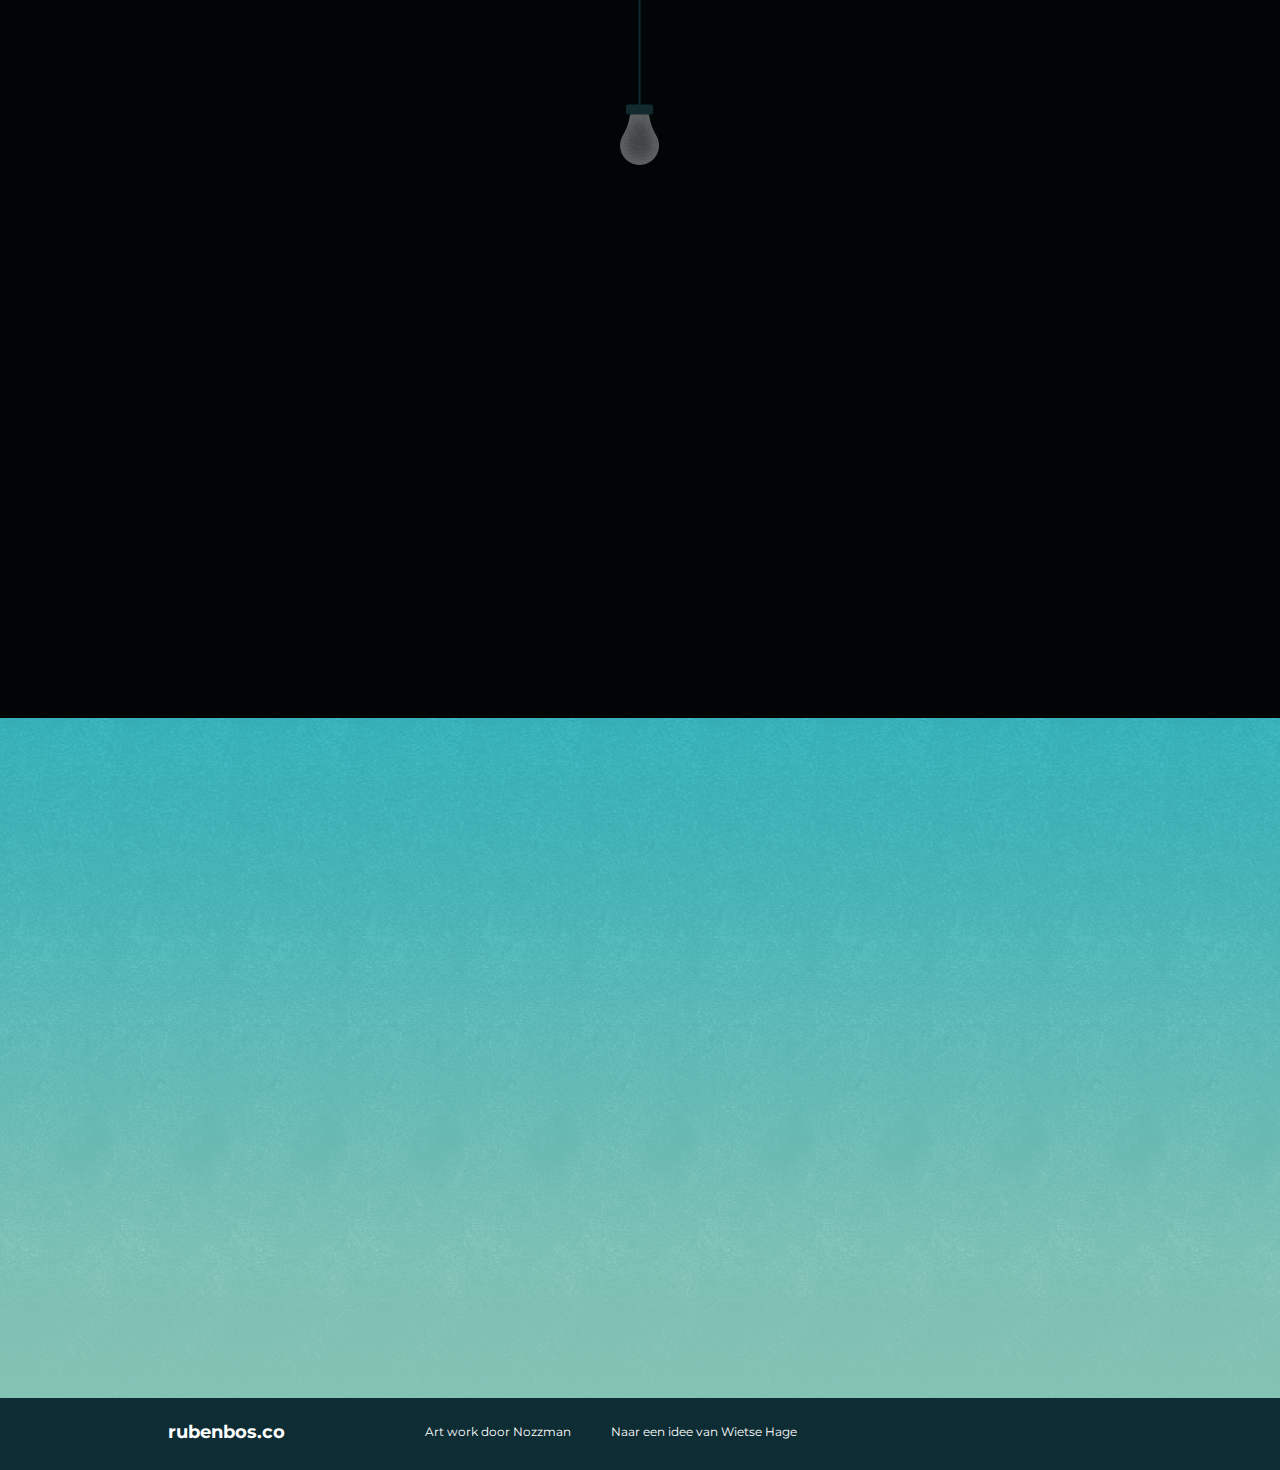
<file: index.html>
<!DOCTYPE html> 
<html> 
<head> 
	<title>Zolder</title> 
	<meta name="author" content="Rubenbos.co">
	<meta charset="UTF-8">
	<meta name="viewport" content="initial-scale=1"> 
	<link rel="stylesheet" href="stylesheets/default.css">
	<link rel="stylesheet" href="stylesheets/animate-custom.css">
	<link href="https://fonts.googleapis.com/css?family=Montserrat" rel="stylesheet">
	<script src="http://code.jquery.com/jquery-1.8.2.min.js"></script>
	<script>
	  (function(i,s,o,g,r,a,m){i['GoogleAnalyticsObject']=r;i[r]=i[r]||function(){
	  (i[r].q=i[r].q||[]).push(arguments)},i[r].l=1*new Date();a=s.createElement(o),
	  m=s.getElementsByTagName(o)[0];a.async=1;a.src=g;m.parentNode.insertBefore(a,m)
	  })(window,document,'script','//www.google-analytics.com/analytics.js','ga');

	  ga('create', 'UA-45823150-2', 'zolder.co');
	  ga('send', 'pageview');

	</script>
	<meta property="og:title" content="Zolder"/>
	<meta property="og:image" content="http://zolder.co/images/fb_ogimg_l.png"/>
	<meta property="og:site_name" content="Zolder"/>
	<meta property="og:type" content="website" />
	<meta property="og:url" content="http://zolder.co" />
	<meta property="og:description" name="description" content="We willen minder spullen, maar waar laat je wat je al hebt? Teveel gedoe om aan vreemden te verkopen, te belangrijk om weg te gooien en de rommelmarkt te ver weg. Binnenkort staat het op Zolder. De app."/>
	<meta property="fb:admins" content="524649143">
	<meta name="apple-mobile-web-app-capable" content="yes">
	<link rel="apple-touch-icon-precomposed" href="touch-icon.png" />
</head> 
<body>
	<header>
		<div class="background">
			<div class="elements">
				<div class="bulb animated fadeInDown"></div>
				<h1 class="animated fadeIn fadeInUp"><span>zolder</span></h1>
				<div class="light animated fadeIn"></div>
				<div class="box fadeIn">
					<div class="box-open-left"></div>
					<div class="box-open-right"></div>
				</div>
			</div>
			<div class="dark animated fadeOut"></div>
		</div>
	</header>
	<section class="main fadeIn">
		<div class="wrapper">
			<div class="intro">
				<h2>Opgeruimd!</h2>
				<p>Je wilt minder spullen, waar laat je wat je al hebt? Te veel gedoe om aan vreemden te verkopen, te belangrijk om weg te gooien en de rommelmarkt te ver weg.</p>
				<p>Binnenkort staat het op Zolder. De app.</p>
				<div class="signup">
					<h2>Blijf op de hoogte</h2>
					<div id="mc_embed_signup">
					<form action="http://zolder.us7.list-manage.com/subscribe/post?u=afdf772f4f10f8bca9d1c35ee&amp;id=6b7726effd" method="post" id="mc-embedded-subscribe-form" name="mc-embedded-subscribe-form" class="validate" target="_blank" novalidate>
					    <div style="position: absolute; left: -5000px;"><input type="text" name="b_afdf772f4f10f8bca9d1c35ee_6b7726effd" value=""></div>
						<div class="clear">
							<input type="email" value="" name="EMAIL" class="email" id="mce-EMAIL" placeholder="je e-mailadres" required>
							<input type="submit" value="ok!" name="subscribe" id="mc-embedded-subscribe" class="button"></div>
					</form>
					</div>
				</div>
			</div>
			<div class="demo">
			</div>
		</div>
	</section>
	<footer>
		<ul>
			<li>
				<a href="http://www.rubenbos.co">rubenbos.co</a> 
			</li>
			<li>
				<a href="http://nozzman.com">Art work door Nozzman</a> 
			</li>
			<li>
				<a href="http://appelsenperenshow.nl/">Naar een idee van Wietse Hage</a> 
			</li>
			<li>
					<iframe src="//www.facebook.com/plugins/likebox.php?href=https%3A%2F%2Fwww.facebook.com%2Fpages%2FZolder%2F119750088217271&amp;width=260&amp;height=62&amp;colorscheme=dark&amp;show_faces=false&amp;header=false&amp;stream=false&amp;show_border=false&amp;appId=421568031264925" scrolling="no" frameborder="0" style="border:none; overflow:hidden; width:200px; height:62px;" allowTransparency="true"></iframe>
			</li>
		</ul>
	</footer>
</body>
</html>
</file>
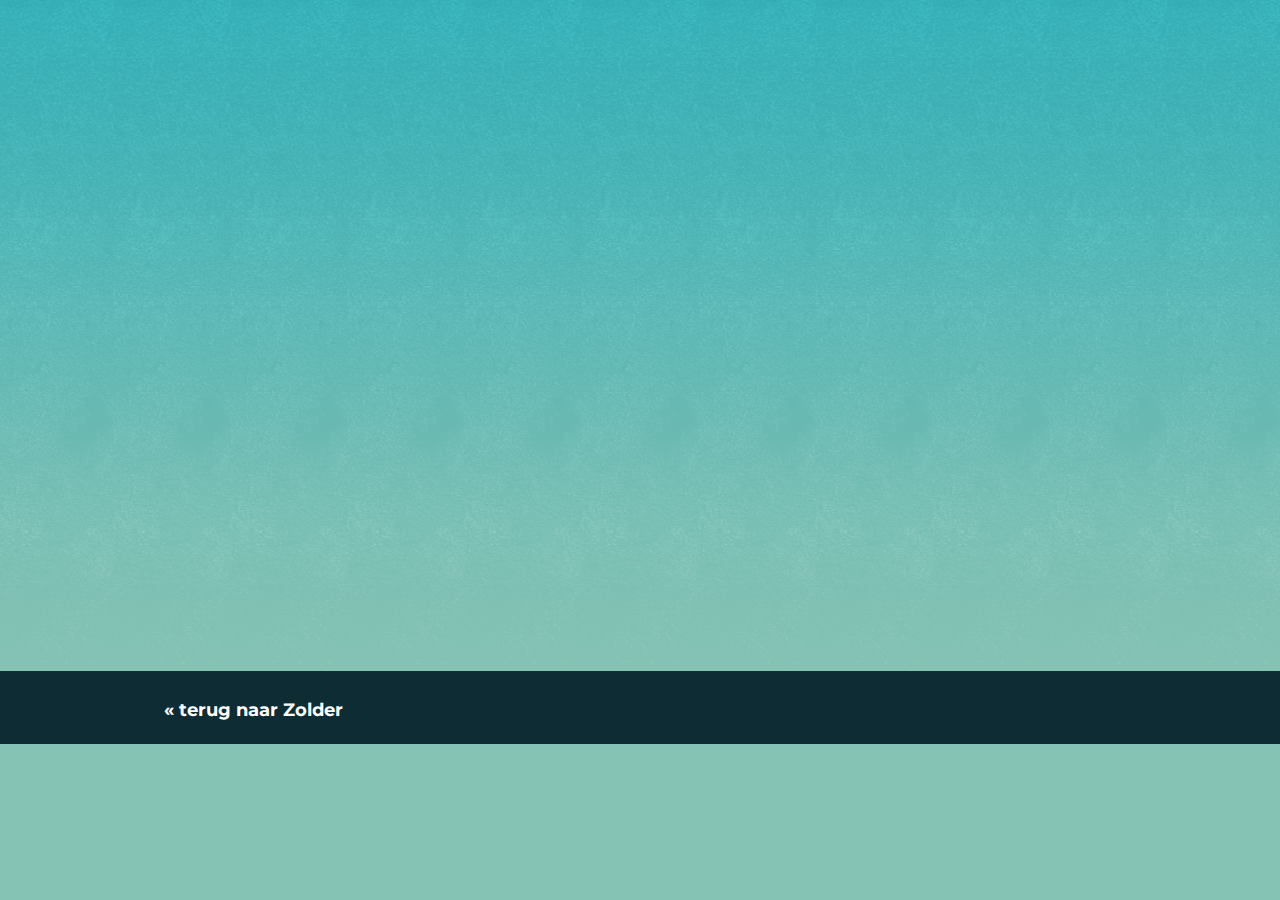
<file: subscribe.html>
<!DOCTYPE html> 
<html> 
<head> 
	<title>Zolder</title> 
	<meta name="author" content="Disrubt">
	<meta charset="UTF-8">
	<meta name="viewport" content="initial-scale=1"> 
	<link rel="stylesheet" href="stylesheets/default.css">
	<link rel="stylesheet" href="stylesheets/animate-custom.css">
	<link href="https://fonts.googleapis.com/css?family=Montserrat" rel="stylesheet">
	<script src="http://code.jquery.com/jquery-1.8.2.min.js"></script>
	<script>
	  (function(i,s,o,g,r,a,m){i['GoogleAnalyticsObject']=r;i[r]=i[r]||function(){
	  (i[r].q=i[r].q||[]).push(arguments)},i[r].l=1*new Date();a=s.createElement(o),
	  m=s.getElementsByTagName(o)[0];a.async=1;a.src=g;m.parentNode.insertBefore(a,m)
	  })(window,document,'script','//www.google-analytics.com/analytics.js','ga');

	  ga('create', 'UA-45823150-2', 'zolder.co');
	  ga('send', 'pageview');

	</script>
	<meta property="og:title" content="Zolder"/>
	<meta property="og:image" content="http://zolder.co/images/fb_ogimg_l.png"/>
	<meta property="og:site_name" content="Zolder"/>
	<meta property="og:type" content="website" />
	<meta property="og:url" content="http://zolder.co" />
	<meta property="og:description" name="description" content="We willen minder spullen, maar waar laat je wat je al hebt? Teveel gedoe om aan vreemden te verkopen, te belangrijk om weg te gooien en de rommelmarkt te ver weg. Binnenkort staat het op Zolder. De app."/>
	<meta property="fb:admins" content="524649143">
	<meta name="apple-mobile-web-app-capable" content="yes">
	<link rel="apple-touch-icon-precomposed" href="touch-icon.png" />
</head> 
<body class="subscribe">
	<section class="main fadeIn">
		<div class="wrapper">
			<div class="intro">
				<h2>Bijna daar...</h2>
				<p>We dienen je e-mail adres te bevestigen.</p>
				<p>Klik op de link in de e-mail die we zojuist naar je gestuurd hebben.</p>
				<p>Bedankt voor je interesse!</p>
				<p>Ruben, van Zolder</p>
			</div>
			<div class="demo">
			</div>
		</div>
	</section>
	<footer>
		<ul>
			<li>
				<a href="http://www.zolder.co" title="Zolder">&laquo; terug naar Zolder</a>
			</li>
		</ul>
	</footer>
</body>
</html>
</file>
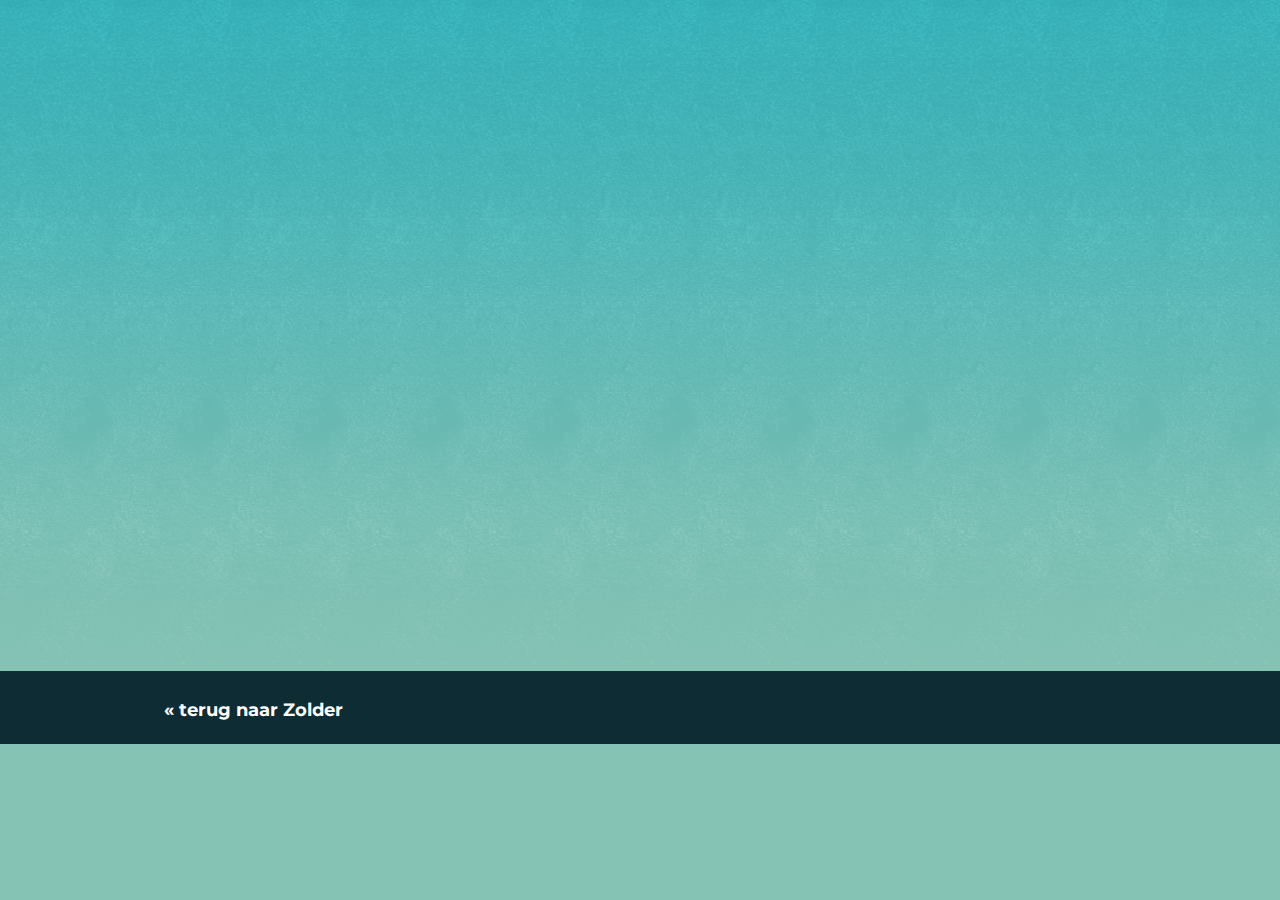
<file: success.html>
<!DOCTYPE html> 
<html> 
<head> 
	<title>Zolder</title> 
	<meta name="author" content="Disrubt">
	<meta charset="UTF-8">
	<meta name="viewport" content="initial-scale=1"> 
	<link rel="stylesheet" href="stylesheets/default.css">
	<link rel="stylesheet" href="stylesheets/animate-custom.css">
	<link href="https://fonts.googleapis.com/css?family=Montserrat" rel="stylesheet">
	<script src="http://code.jquery.com/jquery-1.8.2.min.js"></script>
	<script>
	  (function(i,s,o,g,r,a,m){i['GoogleAnalyticsObject']=r;i[r]=i[r]||function(){
	  (i[r].q=i[r].q||[]).push(arguments)},i[r].l=1*new Date();a=s.createElement(o),
	  m=s.getElementsByTagName(o)[0];a.async=1;a.src=g;m.parentNode.insertBefore(a,m)
	  })(window,document,'script','//www.google-analytics.com/analytics.js','ga');

	  ga('create', 'UA-45823150-2', 'zolder.co');
	  ga('send', 'pageview');

	</script>
	<meta property="og:title" content="Zolder"/>
	<meta property="og:image" content="http://zolder.co/images/fb_ogimg_l.png"/>
	<meta property="og:site_name" content="Zolder"/>
	<meta property="og:type" content="website" />
	<meta property="og:url" content="http://zolder.co" />
	<meta property="og:description" name="description" content="We willen minder spullen, maar waar laat je wat je al hebt? Teveel gedoe om aan vreemden te verkopen, te belangrijk om weg te gooien en de rommelmarkt te ver weg. Binnenkort staat het op Zolder. De app."/>
	<meta property="fb:admins" content="524649143">
	<meta name="apple-mobile-web-app-capable" content="yes">
	<link rel="apple-touch-icon-precomposed" href="touch-icon.png" />
</head> 
<body class="subscribe">
	<section class="main fadeIn">
		<div class="wrapper">
			<div class="intro">
				<h2>Bedankt voor je inschrijving!</h2>
				<p>Ik laat het je weten als de Zolder app af is, of als er ander nieuws is.</p>
				<p>Mocht je het leuk vinden, dan kan je Zolder ook volgen op Facebook:</p>
				<p><iframe src="//www.facebook.com/plugins/likebox.php?href=https%3A%2F%2Fwww.facebook.com%2Fpages%2FZolder%2F119750088217271&amp;width=260&amp;height=62&amp;colorscheme=dark&amp;show_faces=false&amp;header=false&amp;stream=false&amp;show_border=false&amp;appId=421568031264925" scrolling="no" frameborder="0" style="border:none; overflow:hidden; width:200px; height:62px;" allowTransparency="true"></iframe></p>
				<p>Bedankt voor je interesse!</p>
				<p>Ruben, van Zolder</p>
			</div>
			<div class="demo">
			</div>
		</div>
	</section>
	<footer>
		<ul>
			<li>
				<a href="http://www.zolder.co" title="Zolder">&laquo; terug naar Zolder</a>
			</li>
		</ul>
	</footer>
</body>
</html>
</file>
<file: stylesheets/default.css>
/* project: Zolder */
/* author: Ruben Bos */
/* line 6, ../sass/default.sass */
html {
  font-family: 'Montserrat', Avenir, Helvetica, Arial, sans-serif;
  font-size: 62.5%;
  font-weight: normal;
  -webkit-font-smoothing: antialiased;
}

/* line 12, ../sass/default.sass */
body {
  margin: 0;
  padding: 0;
  background: #85c3b4 url(../images/bg_body.png) repeat-x center 718px;
  background-size: 117px 772px;
}

/* line 18, ../sass/default.sass */
* {
  -moz-box-sizing: border-box;
  -webkit-box-sizing: border-box;
  box-sizing: border-box;
}

@-webkit-keyframes openboxleft {
  0% {
    -webkit-transform: rotate(134deg);
    -moz-transform: rotate(134deg);
  }
  100% {
    -webkit-transform: rotate(0deg);
    -moz-transform: rotate(0deg);
  }
}
@-moz-keyframes openboxleft {
  0% {
    -webkit-transform: rotate(134deg);
    -moz-transform: rotate(134deg);
  }
  100% {
    -webkit-transform: rotate(0deg);
    -moz-transform: rotate(0deg);
  }
}
@-ms-keyframes openboxleft {
  0% {
    -webkit-transform: rotate(134deg);
    -moz-transform: rotate(134deg);
  }
  100% {
    -webkit-transform: rotate(0deg);
    -moz-transform: rotate(0deg);
  }
}
@keyframes openboxleft {
  0% {
    -webkit-transform: rotate(134deg);
    -moz-transform: rotate(134deg);
  }
  100% {
    -webkit-transform: rotate(0deg);
    -moz-transform: rotate(0deg);
  }
}
@-webkit-keyframes openboxright {
  0% {
    -webkit-transform: rotate(-134deg);
    -moz-transform: rotate(-134deg);
  }
  100% {
    -webkit-transform: rotate(0deg);
    -moz-transform: rotate(0deg);
  }
}
@-moz-keyframes openboxright {
  0% {
    -webkit-transform: rotate(-134deg);
    -moz-transform: rotate(-134deg);
  }
  100% {
    -webkit-transform: rotate(0deg);
    -moz-transform: rotate(0deg);
  }
}
@-ms-keyframes openboxright {
  0% {
    -webkit-transform: rotate(-134deg);
    -moz-transform: rotate(-134deg);
  }
  100% {
    -webkit-transform: rotate(0deg);
    -moz-transform: rotate(0deg);
  }
}
@keyframes openboxright {
  0% {
    -webkit-transform: rotate(-134deg);
    -moz-transform: rotate(-134deg);
  }
  100% {
    -webkit-transform: rotate(0deg);
    -moz-transform: rotate(0deg);
  }
}
/* default styles */
/* line 73, ../sass/default.sass */
header {
  width: 100%;
  height: 718px;
  overflow: hidden;
  position: relative;
  background: #020204;
}
/* line 80, ../sass/default.sass */
header h1 {
  width: 540px;
  height: 55px;
  background: url(../images/logo_zolder.png) no-repeat center top;
  position: absolute;
  top: 318px;
  left: 50%;
  margin-left: -270px;
  opacity: 0;
  -webkit-animation-duration: 3s;
  -moz-animation-duration: 3s;
  animation-duration: 3s;
  -webkit-animation-delay: 4s;
  -moz-animation-delay: 4s;
  animation-delay: 4s;
  -webkit-animation-fill-mode: forwards;
  -moz-animation-fill-mode: forwards;
  animation-fill-mode: forwards;
}
/* line 91, ../sass/default.sass */
header h1 span {
  overflow: hidden;
  height: 0;
  width: 0;
  position: absolute;
}
/* line 97, ../sass/default.sass */
header .background {
  max-width: 1600px;
  height: 718px;
  background: url(../images/bg_header.jpg) no-repeat center top;
  background-size: cover;
  margin: 0 auto;
}
/* line 104, ../sass/default.sass */
header .background .dark {
  background: #010506;
  width: 100%;
  height: 100%;
  -webkit-animation-duration: 1.8s;
  -moz-animation-duration: 1.8s;
  animation-duration: 1.8s;
  -webkit-animation-delay: 0.5s;
  -moz-animation-delay: 0.5s;
  animation-delay: 0.5s;
}
/* line 110, ../sass/default.sass */
header .background .elements {
  position: absolute;
  width: 100%;
  height: 100%;
  left: 0;
}
/* line 116, ../sass/default.sass */
header .background .elements .bulb {
  background: url(../images/header_lamp.png) no-repeat center top;
  width: 39px;
  height: 165px;
  position: absolute;
  top: 0;
  left: 50%;
  margin-left: -20px;
  -webkit-animation-duration: 1s;
  -moz-animation-duration: 1s;
  animation-duration: 1s;
  -webkit-animation-delay: 0.5s;
  -moz-animation-delay: 0.5s;
  animation-delay: 0.5s;
}
/* line 126, ../sass/default.sass */
header .background .elements .light {
  width: 614px;
  height: 243px;
  background: url(../images/header_light.png) no-repeat center top;
  position: absolute;
  bottom: 160px;
  left: 50%;
  margin-left: -307px;
  opacity: 0;
  -webkit-animation-duration: 2s;
  -moz-animation-duration: 2s;
  animation-duration: 2s;
  -webkit-animation-delay: 3.5s;
  -moz-animation-delay: 3.5s;
  animation-delay: 3.5s;
  -webkit-animation-fill-mode: forwards;
  -moz-animation-fill-mode: forwards;
  animation-fill-mode: forwards;
}
/* line 137, ../sass/default.sass */
header .background .elements .box {
  width: 223px;
  height: 176px;
  position: absolute;
  bottom: 30px;
  left: 50%;
  margin-left: -111px;
  background: url(../images/img_box.png) no-repeat center bottom;
  opacity: 0;
  -webkit-animation-duration: 2s;
  -moz-animation-duration: 2s;
  animation-duration: 2s;
  -webkit-animation-delay: 1s;
  -moz-animation-delay: 1s;
  animation-delay: 1s;
  -webkit-animation-fill-mode: forwards;
  -moz-animation-fill-mode: forwards;
  animation-fill-mode: forwards;
}
/* line 148, ../sass/default.sass */
header .background .elements .box .box-open-left, header .background .elements .box .box-open-right {
  width: 53px;
  height: 53px;
}
/* line 152, ../sass/default.sass */
header .background .elements .box .box-open-left {
  float: left;
  background: url(../images/img_box_open_left.png) no-repeat center bottom;
  -webkit-transform: rotate(134deg);
  -webkit-transform-origin: 50px 50px;
  -webkit-animation-name: openboxleft;
  -moz-transform: rotate(134deg);
  -moz-transform-origin: 50px 50px;
  -moz-animation-name: openboxleft;
  transform: rotate(134deg);
  transform-origin: 50px 50px;
  animation-name: openboxleft;
  -webkit-animation-duration: 1.5s;
  -moz-animation-duration: 1.5s;
  animation-duration: 1.5s;
  -webkit-animation-delay: 2s;
  -moz-animation-delay: 2s;
  animation-delay: 2s;
  -webkit-animation-fill-mode: forwards;
  -moz-animation-fill-mode: forwards;
  animation-fill-mode: forwards;
}
/* line 166, ../sass/default.sass */
header .background .elements .box .box-open-right {
  float: right;
  background: url(../images/img_box_open_right.png) no-repeat center bottom;
  -webkit-transform: rotate(-134deg);
  -webkit-transform-origin: 4px 50px;
  -webkit-animation-name: openboxright;
  -moz-transform: rotate(-134deg);
  -moz-transform-origin: 4px 50px;
  -moz-animation-name: openboxright;
  transform: rotate(-134deg);
  transform-origin: 4px 50px;
  animation-name: openboxright;
  -webkit-animation-duration: 1.5s;
  -moz-animation-duration: 1.5s;
  animation-duration: 1.5s;
  -webkit-animation-delay: 2s;
  -moz-animation-delay: 2s;
  animation-delay: 2s;
  -webkit-animation-fill-mode: forwards;
  -moz-animation-fill-mode: forwards;
  animation-fill-mode: forwards;
}

/* line 181, ../sass/default.sass */
.main {
  max-width: 1200px;
  margin: 0 auto 50px;
  background: url(../images/main_stairs.png) no-repeat center top;
  background-size: 130px 471px;
  overflow: hidden;
  opacity: 0;
  -webkit-animation-duration: 1.8s;
  -moz-animation-duration: 1.8s;
  animation-duration: 1.8s;
  -webkit-animation-delay: 0.5s;
  -moz-animation-delay: 0.5s;
  animation-delay: 0.5s;
  -webkit-animation-fill-mode: forwards;
  -moz-animation-fill-mode: forwards;
  animation-fill-mode: forwards;
}
/* line 190, ../sass/default.sass */
.main .demo {
  width: 40%;
  min-width: 280px;
  height: 621px;
  float: left;
  background: transparent url(../images/img_iphone_2x.png) no-repeat right 70px;
  background-size: 264px 551px;
}
/* line 198, ../sass/default.sass */
.main .intro {
  width: 50%;
  padding: 100px 120px 80px;
  float: right;
}
/* line 203, ../sass/default.sass */
.main .intro h2 {
  color: #0e2c34;
  font-size: 2.8rem;
  margin: 0 0 5px 0;
  font-weight: bold;
}
/* line 209, ../sass/default.sass */
.main .intro p {
  color: #fff;
  font-size: 2rem;
  font-weight: normal;
  line-height: 3rem;
  margin: 10px 0 20px;
}
/* line 216, ../sass/default.sass */
.main .intro .signup {
  padding: 40px 0 20px 0;
}
/* line 219, ../sass/default.sass */
.main .intro .signup h2 {
  margin: 0 0 20px;
}
/* line 222, ../sass/default.sass */
.main .intro .signup .email {
  width: 70%;
  padding: 2px 10px;
  font-size: 1.6rem;
  float: left;
  height: 32px;
  border: 0 none;
  border-radius: 4px;
}
/* line 231, ../sass/default.sass */
.main .intro .signup .button {
  clear: both;
  background-color: #0e2c34;
  border: 0 none;
  border-radius: 4px;
  color: #FFFFFF;
  cursor: pointer;
  display: inline-block;
  font-size: 1.8rem;
  height: 32px;
  line-height: 32px;
  margin: 0px 5px 10px 10px;
  padding: 0;
  text-align: center;
  text-decoration: none;
  vertical-align: top;
  white-space: nowrap;
  width: 20%;
}

/* line 250, ../sass/default.sass */
footer {
  clear: both;
  float: none;
  width: 100%;
  padding: 0 20px;
  margin: 0;
  overflow: hidden;
  display: block;
  text-align: center;
  font-size: 1.2rem;
  color: #fff;
  background: #0e2c34;
}
/* line 263, ../sass/default.sass */
footer ul {
  list-style: none;
  padding: 0;
  margin: 0;
  clear: both;
  float: none;
  max-width: 1024px;
  margin: 0 auto;
}
/* line 272, ../sass/default.sass */
footer ul li {
  padding: 25px 0 25px 40px;
  margin: 0;
  float: left;
  line-height: 1.8rem;
}
/* line 278, ../sass/default.sass */
footer ul li:first-child {
  font-weight: bold;
  font-size: 1.8rem;
  margin-right: 100px;
}
/* line 283, ../sass/default.sass */
footer ul li:last-child {
  padding: 5px 0 0 10px;
  margin: 0;
  width: 200px;
}
/* line 288, ../sass/default.sass */
footer a {
  color: #fff;
  text-decoration: none;
}

/* line 292, ../sass/default.sass */
body.subscribe {
  background-position: center top;
}
/* line 295, ../sass/default.sass */
body.subscribe .main {
  background: none;
}
/* line 299, ../sass/default.sass */
body.subscribe footer ul {
  padding: 25px 20px;
  overflow: hidden;
}

@media (min-width: 480px) and (max-width: 1024px) {
  /* line 304, ../sass/default.sass */
  body {
    background: #85c3b4 url(../images/bg_body.png) repeat-x center 574px;
    background-size: 94px 618px;
  }

  /* line 308, ../sass/default.sass */
  header {
    zoom: 0.8;
  }

  /* line 311, ../sass/default.sass */
  .main {
    background-position: center -100px !important;
  }
  /* line 314, ../sass/default.sass */
  .main .intro {
    padding: 80px 30px !important;
  }
  /* line 317, ../sass/default.sass */
  .main .demo {
    min-width: 220px !important;
    background: transparent url(../images/img_iphone_2x.png) no-repeat right 70px;
    background-size: 211px 441px !important;
  }

  /* line 323, ../sass/default.sass */
  footer ul {
    padding: 20px 0;
  }
  /* line 326, ../sass/default.sass */
  footer ul li {
    padding: 5px 0 5px 40px;
  }
  /* line 329, ../sass/default.sass */
  footer ul li:first-child {
    margin-bottom: 50px;
  }
  /* line 332, ../sass/default.sass */
  footer ul li:last-child {
    padding: 5px 0 5px 10px;
    width: 200px;
    float: right;
  }
}
@media (max-width: 480px) {
  /* line 338, ../sass/default.sass */
  body {
    background: #85c3b4 url(../images/bg_body.png) repeat-x center 359px;
    background-size: 68px 361px;
  }

  /* line 342, ../sass/default.sass */
  header {
    zoom: 0.5;
  }

  /* line 345, ../sass/default.sass */
  .main {
    background-position: center -30px;
    background-size: 65px 235px;
  }
  /* line 349, ../sass/default.sass */
  .main .intro {
    width: 100%;
    padding: 140px 20px 20px;
    float: none;
    clear: both;
    text-align: center;
  }
  /* line 356, ../sass/default.sass */
  .main .intro h2 {
    font-size: 2.2rem;
    margin: 0 0 5px 0;
  }
  /* line 360, ../sass/default.sass */
  .main .demo {
    width: 100%;
    background-position: center center;
  }

  /* line 365, ../sass/default.sass */
  footer ul {
    padding: 20px 0;
  }
  /* line 368, ../sass/default.sass */
  footer ul li {
    padding: 5px 0 5px 40px;
    float: left;
    clear: both;
  }
  /* line 373, ../sass/default.sass */
  footer ul li:last-child {
    padding: 5px 0 5px 40px;
    width: 200px;
  }
}
@media (max-height: 718px) and (min-width: 480px) {
  /* line 380, ../sass/default.sass */
  body {
    background: #85c3b4 url(../images/bg_body.png) repeat-x center 480px;
  }

  /* line 383, ../sass/default.sass */
  header {
    max-height: 600px;
  }
  /* line 386, ../sass/default.sass */
  header h1 {
    width: 432px;
    height: 44px;
    background: url(../images/logo_zolder.png) no-repeat center top;
    background-size: 432px 44px;
    margin-left: -216px;
    top: 254px;
  }
  /* line 394, ../sass/default.sass */
  header .background {
    max-height: 600px;
    background-size: auto 600px;
  }
  /* line 399, ../sass/default.sass */
  header .background .elements .bulb {
    background-size: 31px 132px;
    width: 31px;
    height: 132px;
  }
  /* line 404, ../sass/default.sass */
  header .background .elements .light {
    width: 492px;
    height: 195px;
    background-size: 492px 195px;
    bottom: 130px;
    margin-left: -246px;
  }
  /* line 411, ../sass/default.sass */
  header .background .elements .box {
    width: 178px;
    height: 141px;
    bottom: 30px;
    margin-left: -89px;
    background-size: 105px 105px;
  }
  /* line 418, ../sass/default.sass */
  header .background .elements .box .box-open-left, header .background .elements .box .box-open-right {
    width: 42px;
    height: 42px;
  }
  /* line 422, ../sass/default.sass */
  header .background .elements .box .box-open-left {
    background-size: 42px 42px;
    -webkit-transform-origin: 40px 40px;
  }
  /* line 426, ../sass/default.sass */
  header .background .elements .box .box-open-right {
    background-size: 42px 42px;
    -webkit-transform-origin: 4px 40px;
  }

  /* line 430, ../sass/default.sass */
  .main {
    background-size: 104px 377px;
  }
}
</file>
